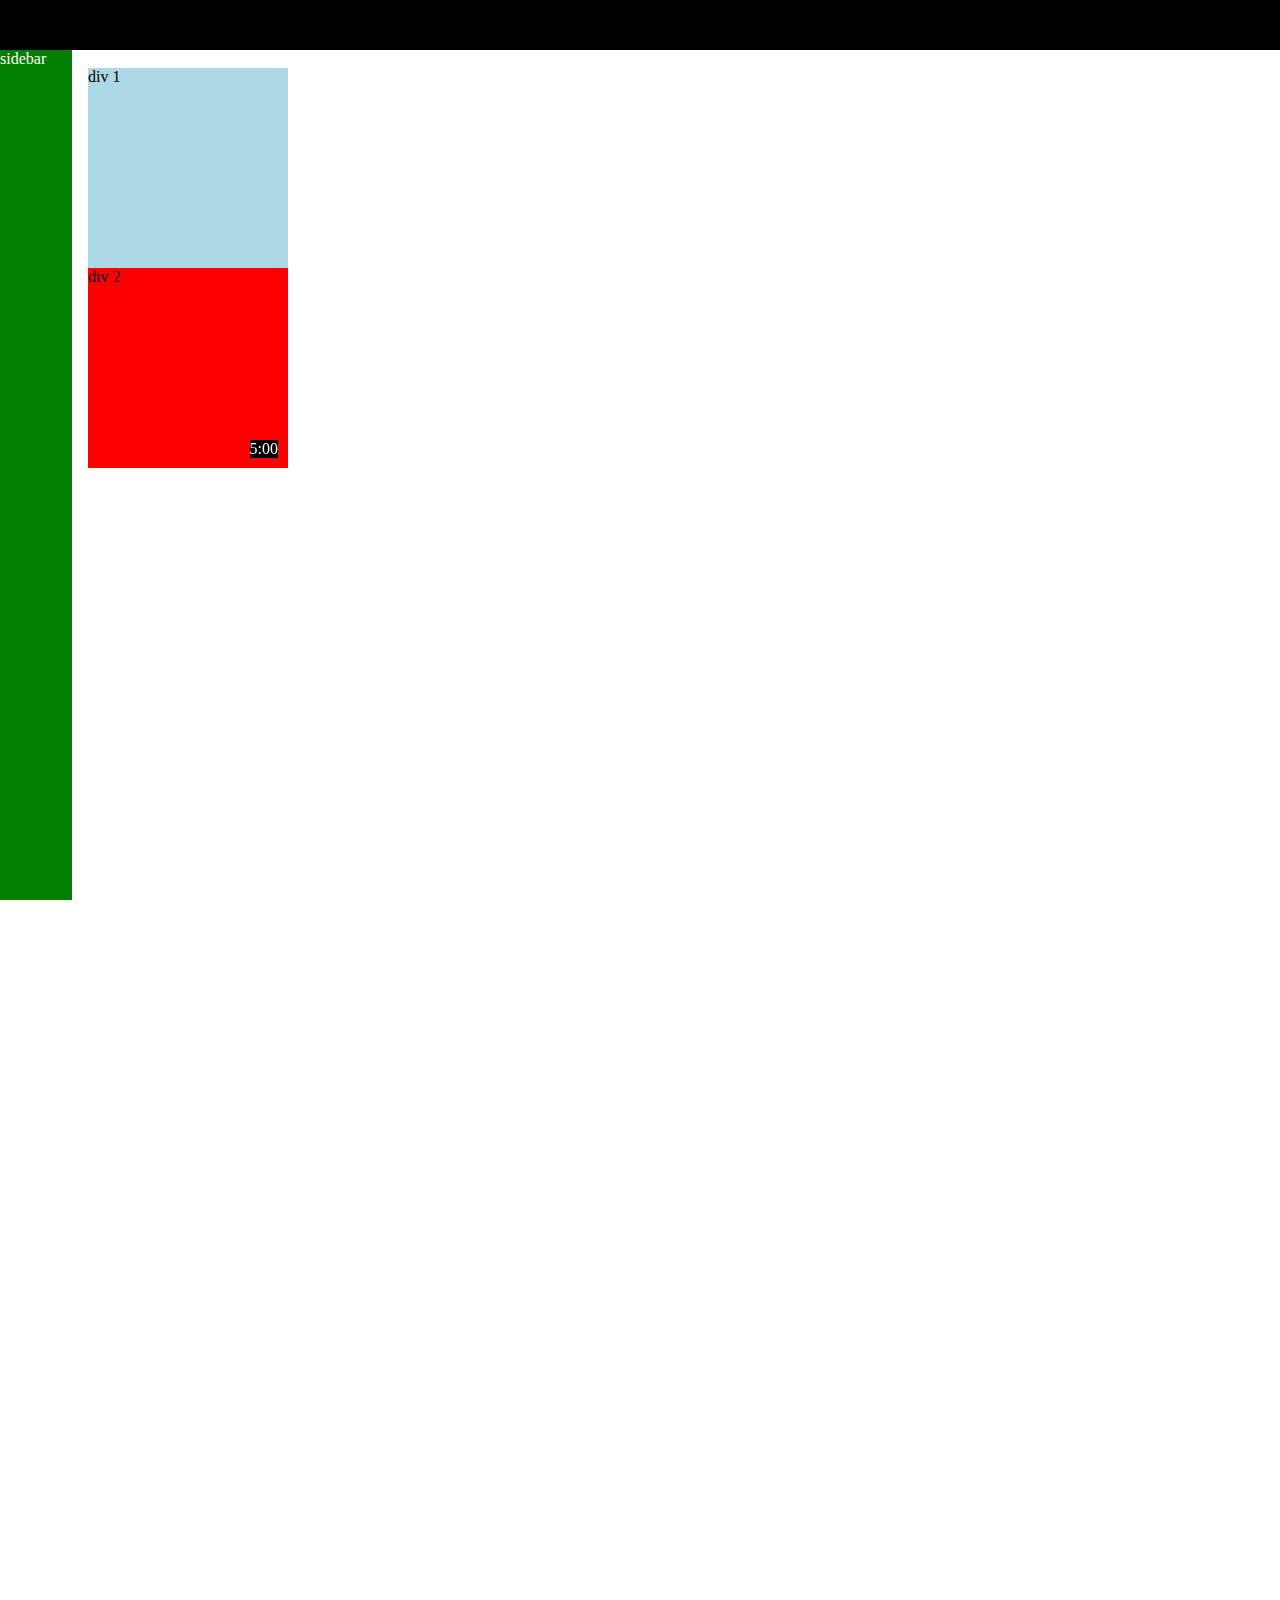
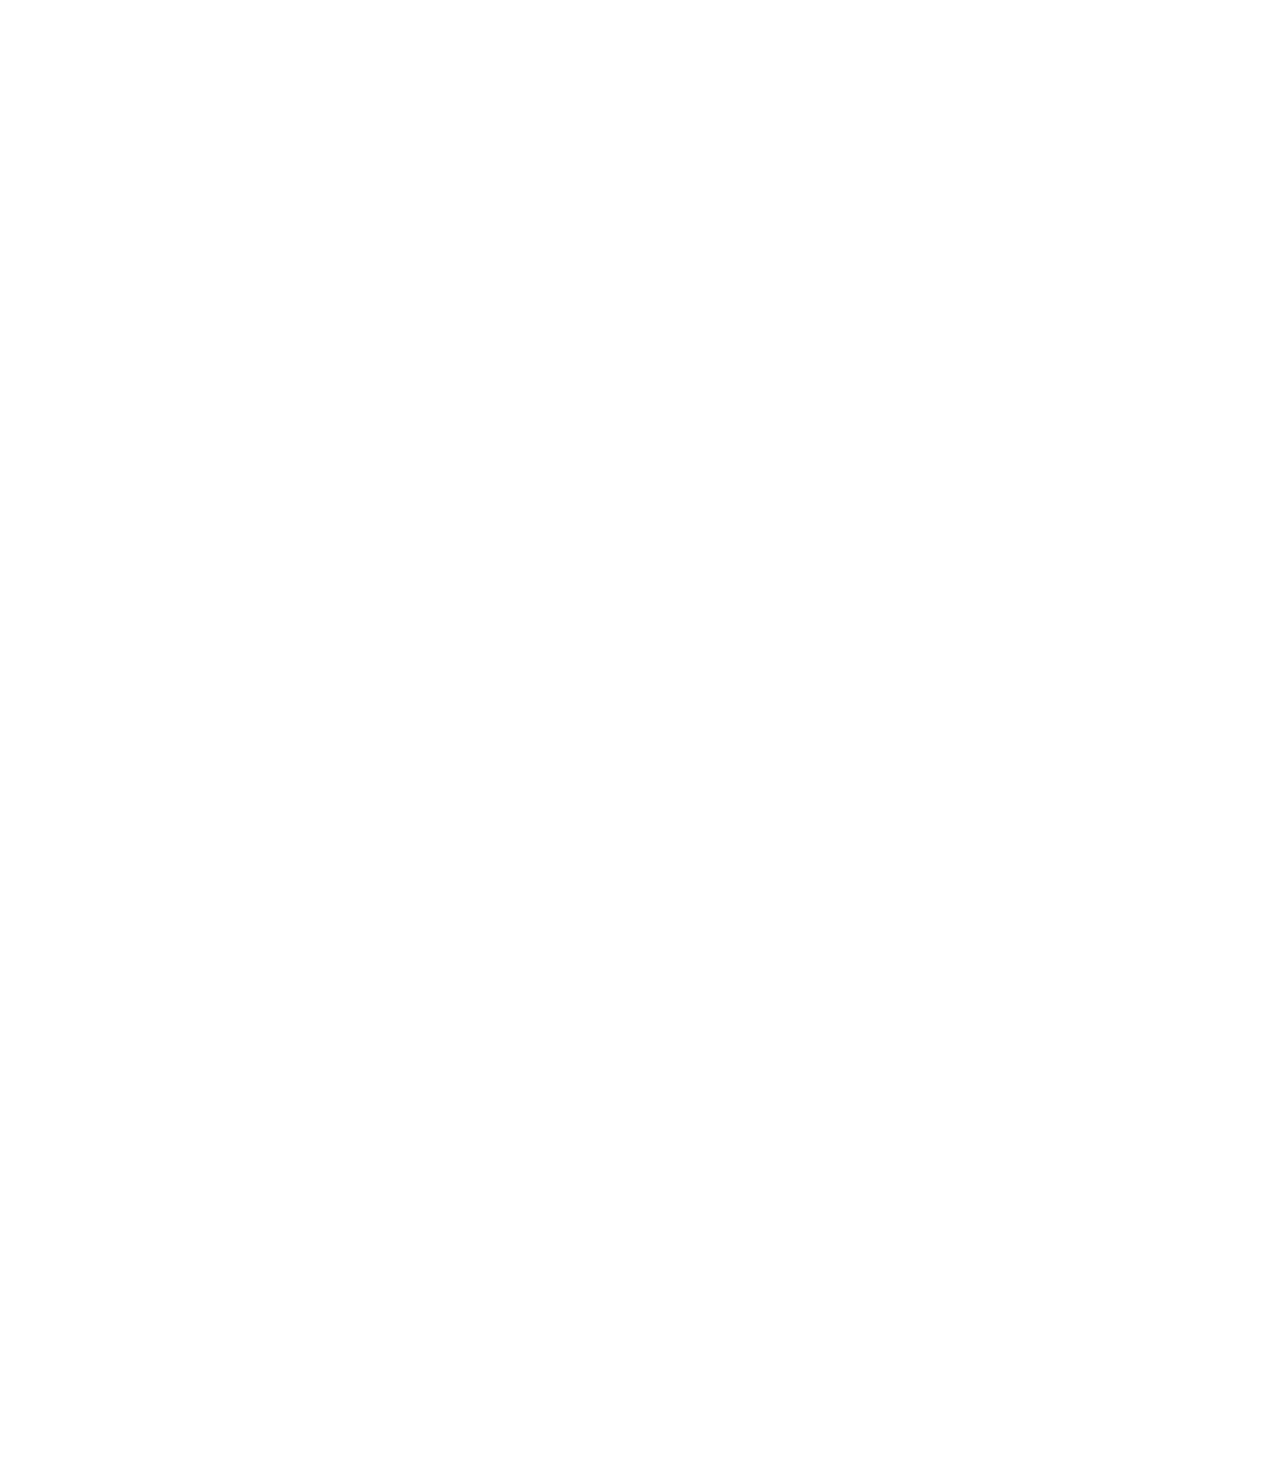
<file: html-css-course/position.html>
<!DOCTYPE html>
<html>
    <head>
<title> Position Practice </title>
    </head>

<body style="
height: 3000px;
padding-top: 60px;
padding-left: 80px;">


<div style="background-color: black;
color: white;
position: fixed;
top: 0px;
left: 0px;
right: 0px;
height: 50px;
z-index: 1
">
</div>

<div style="background-color: green;
color: white;
position: fixed;
bottom: 0;
left: 0;
top: 50px;
width: 72px;">
    sidebar


</div>



<div style="background-color: lightblue;
height: 200px;
width: 200px;
position: static;
">
div 1
</div>

<div style="background-color: red;
height: 200px;
width: 200px;
position: relative;">
div 2
<div style="
position: absolute;
background-color: black;
color: white;
right: 10px;
z-index: 2;
bottom: 10px;">
    5:00
</div>
</div>
</body>
</html>
</file>
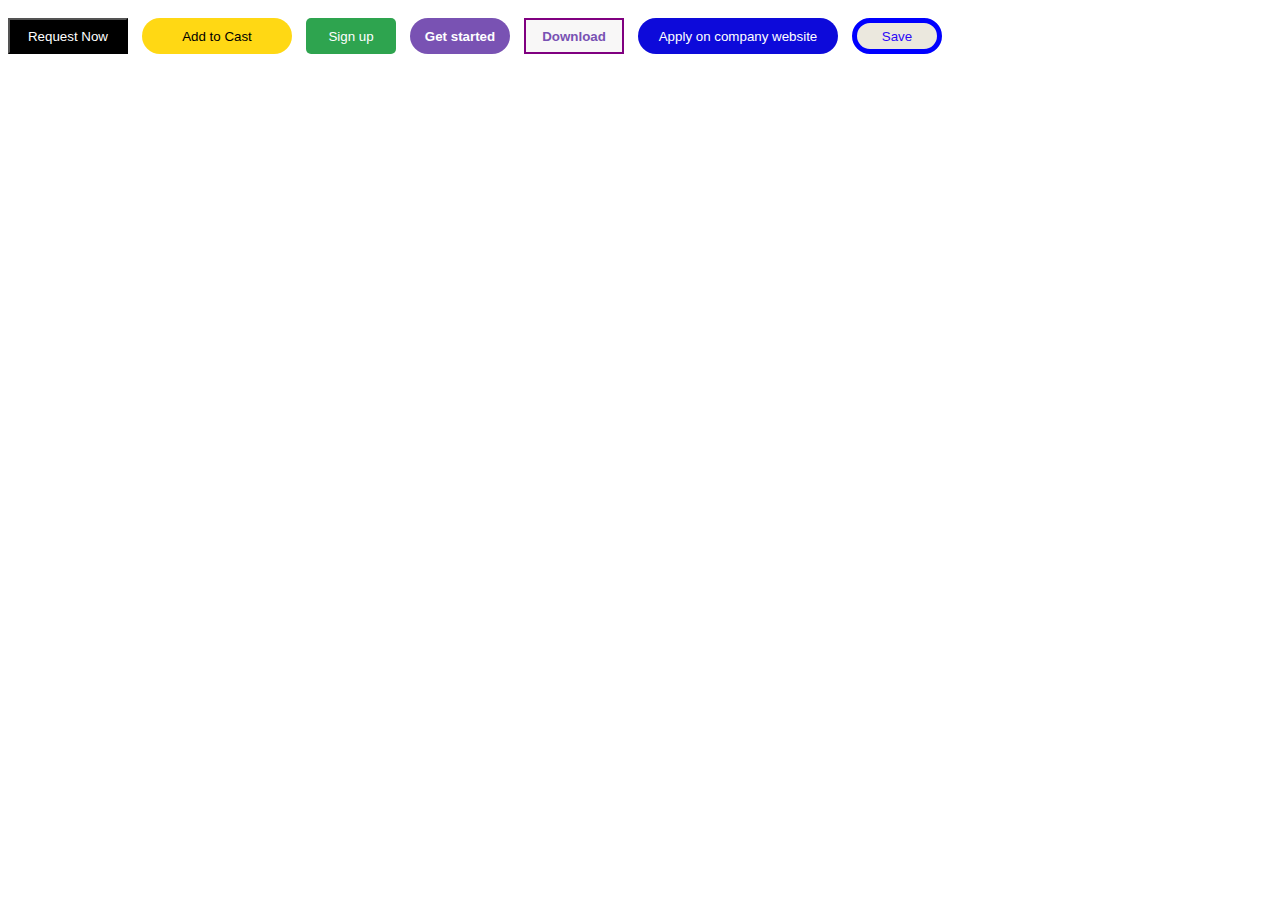
<file: html-css-course/htmls/buttons.html>
<!DOCTYPE html>
<html>
    <head>
        <title>buttons practice</title>
        <link rel="stylesheet" href="buttons.css">       
    </head>
    <body><button class="Uber">
        Request Now
    </button>
    
    <button class="Amazon">
    Add to Cast
    </button>
    
    <button class="GitHub">
        Sign up
    </button>
    
    <button class="Bootstrap">
    Get started
    </button>
    
    <button class="Bootstrap2">
        Download
    </button>
    
    <button class="LinkedIn">
        Apply on company website
    </button>
    
    <button class="LinkedIn2">
        Save
    </button>
</body>
</html>
</file>
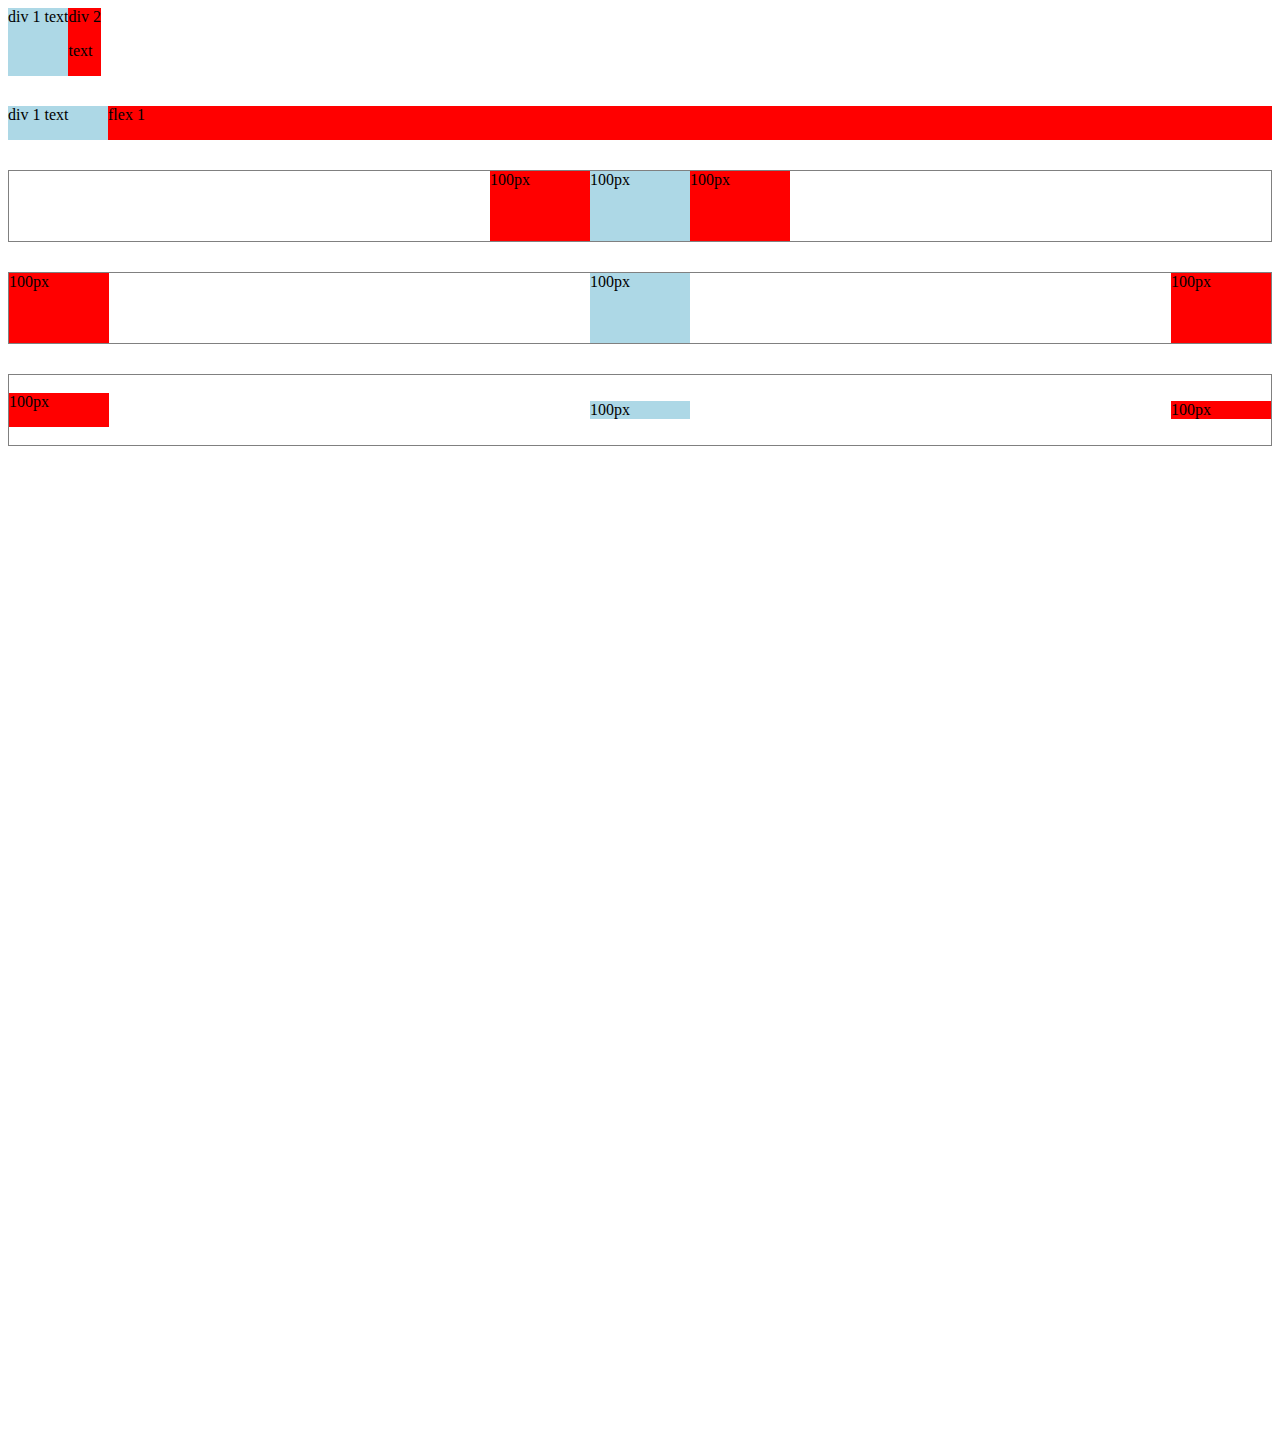
<file: html-css-course/htmls/flexbox.html>
<!DOCTYPE html>
<html>
    <head>
        <title>flexbox practice</title>
    </head>
    <body style="padding-bottom: 1000px;">
        <div style="display: flex;
        flex-direction: row;">
            <div style="background-color: lightblue;"> div 1 text</div>
            <div style="background-color: red;"> div 2 <p>text</p></div>
        </div>

        <div style="display: flex;
        flex-direction: row;
        margin-top: 30px;">
            <div style="background-color: lightblue;
            width: 100px"> div 1 text</div>
            <div style="background-color: red; flex: 1;"> flex 1 <p></p></div>
        </div>

        <div style="display: flex;
        justify-content: center;
        flex-direction: row;
        margin-top: 30px;
        height: 70px;
        border-width: 1px;
        border-style: solid;
        border-color: gray;">

            <div style="background-color: red;  width: 100px;"> 100px <p></p></div>
            <div style="background-color: lightblue; width: 100px;"> 100px</div>
            <div style="background-color: red;
            width: 100px"> 100px</div>
        </div>


        <div style="display: flex;
        justify-content: space-between;
        flex-direction: row;
        margin-top: 30px;
        height: 70px;
        border-width: 1px;
        border-style: solid;
        border-color: gray;">

            <div style="background-color: red;  width: 100px;"> 100px <p></p></div>
            <div style="background-color: lightblue; width: 100px;"> 100px</div>
            <div style="background-color: red;
            width: 100px"> 100px</div>
        </div>

        <div style="display: flex;
        justify-content: space-between;
        flex-direction: row;
        align-items: center;
        margin-top: 30px;
        height: 70px;
        border-width: 1px;
        border-style: solid;
        border-color: gray;">

            <div style="background-color: red;  width: 100px;"> 100px <p></p></div>
            <div style="background-color: lightblue; width: 100px;"> 100px</div>
            <div style="background-color: red;
            width: 100px"> 100px</div>
        </div>

    </body>
</html>
</file>
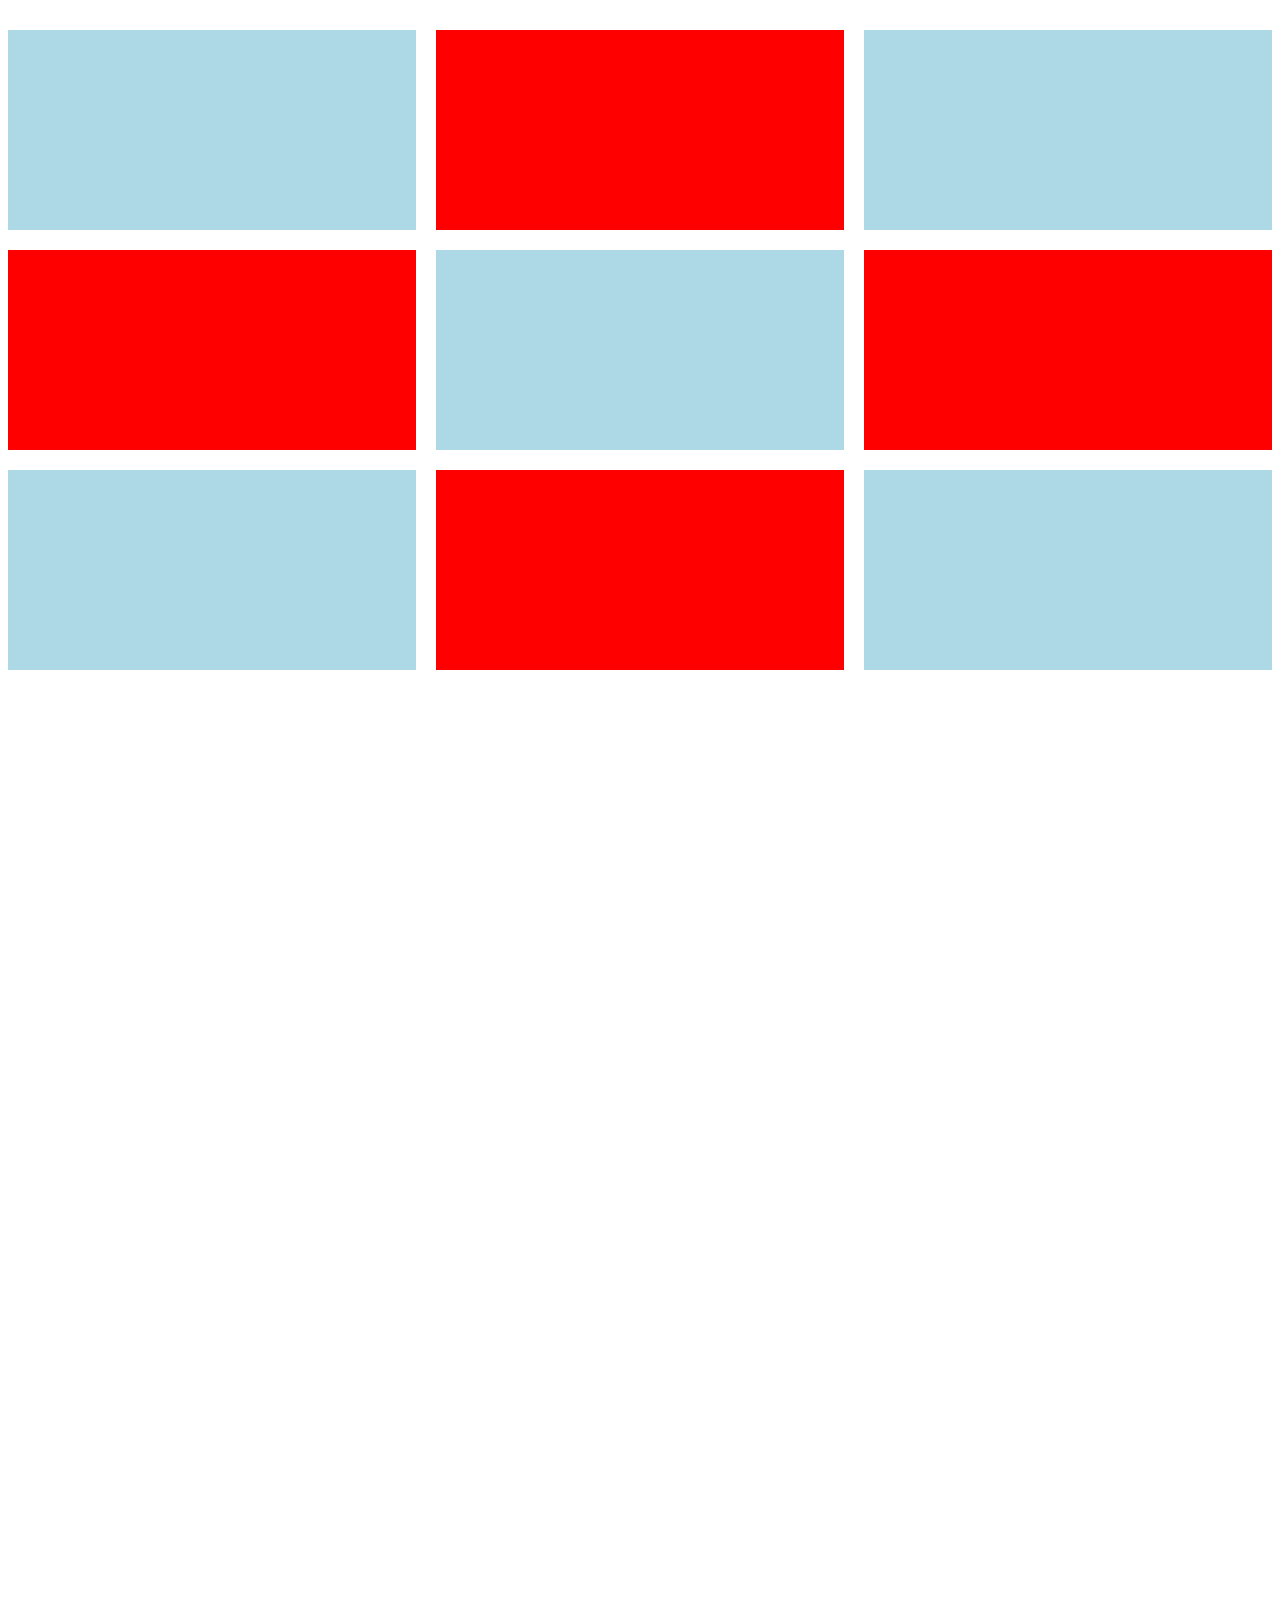
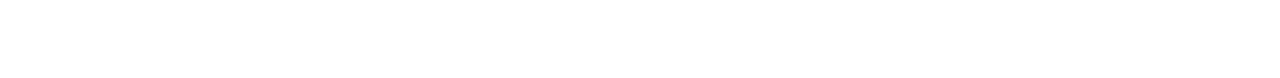
<file: html-css-course/htmls/grid.html>
<!DOCTYPE html>
<html>
    <head>
        <title>Grid Practice</title>
    </head>
    <body style="padding-bottom: 1000px;">
        <div style="
        margin-top: 30px;
        display: grid;
        grid-template-columns: 1fr 1fr 1fr; 
        column-gap: 20px;
        row-gap: 20px;">
            <div style="background-color: lightblue; height: 200px;">  </div>
            <div style="background-color: red; height: 200px;"> </div>
            <div style="background-color: lightblue; height: 200px;">  </div>
            <div style="background-color: red; height: 200px;">  </div>
            <div style="background-color: lightblue; height: 200px;">  </div>
            <div style="background-color: red; height: 200px;">  </div>
            <div style="background-color: lightblue; height: 200px;">  </div>
            <div style="background-color: red; height: 200px;"> </div>
            <div style="background-color: lightblue; height: 200px;">  </div>
        </div>
    </body>
</html>
</file>
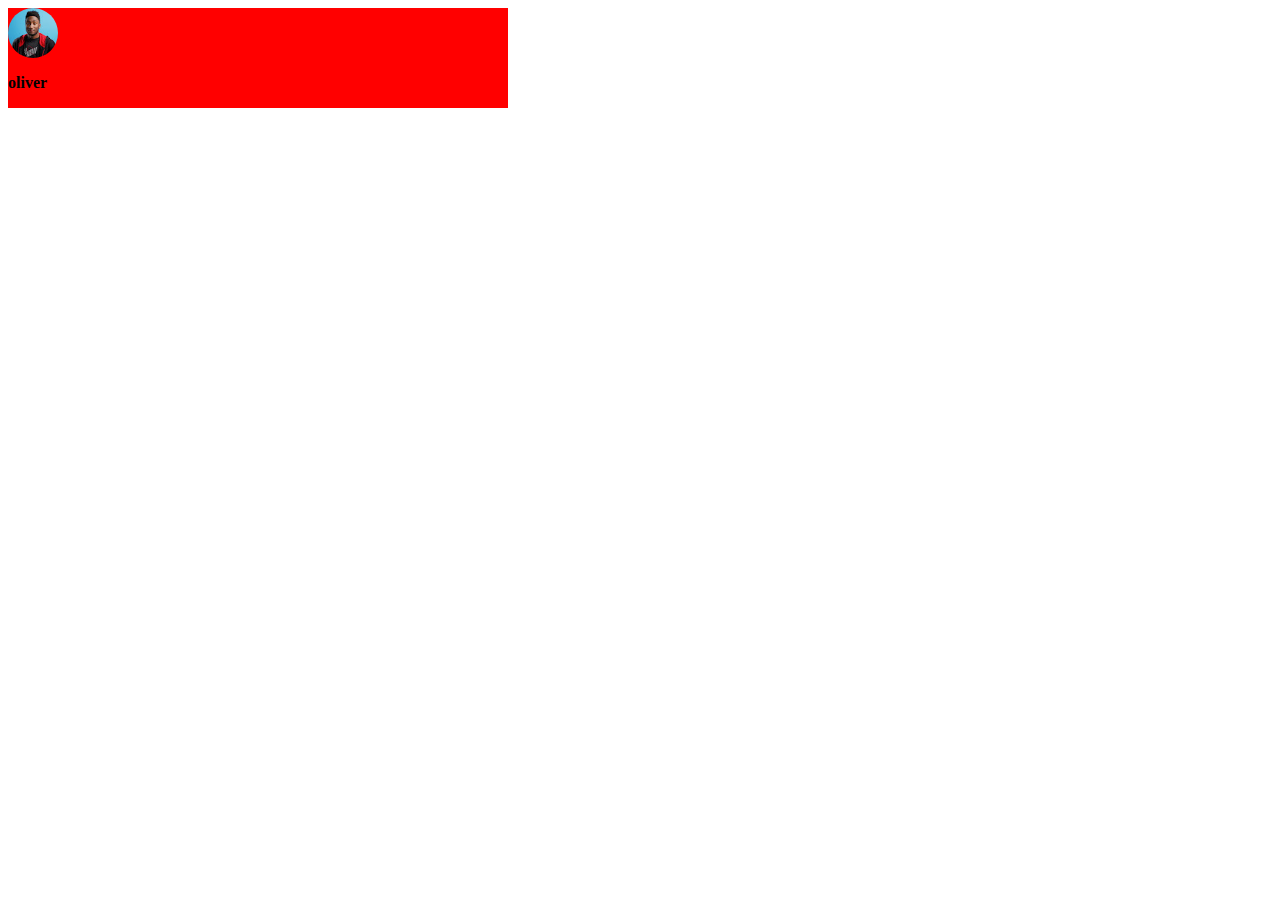
<file: html-css-course/htmls/practice.html>
<!DOCTYPE html>
<html>
<head>
    <style>
    .profile-picture {
        border-radius: 50px;
        display: block;
        width: 50px;
    }

    .name-p {
        font-weight: 700;
        display: inline-block;
        width: 100px;
    }

    .divdivdiv {
        width: 500px;
        background-color: red;
    }
    </style>

</head>
<body>
<div class="divdivdiv">
    <div>
        <img class="profile-picture" 
        src="/Thumbnails/channel-pictures/channel-1.jpeg">
    </div>
        <p class="name-p">
        oliver
        </p>
    <div>

    </div>
</div>  
</body>
</html>
</file>
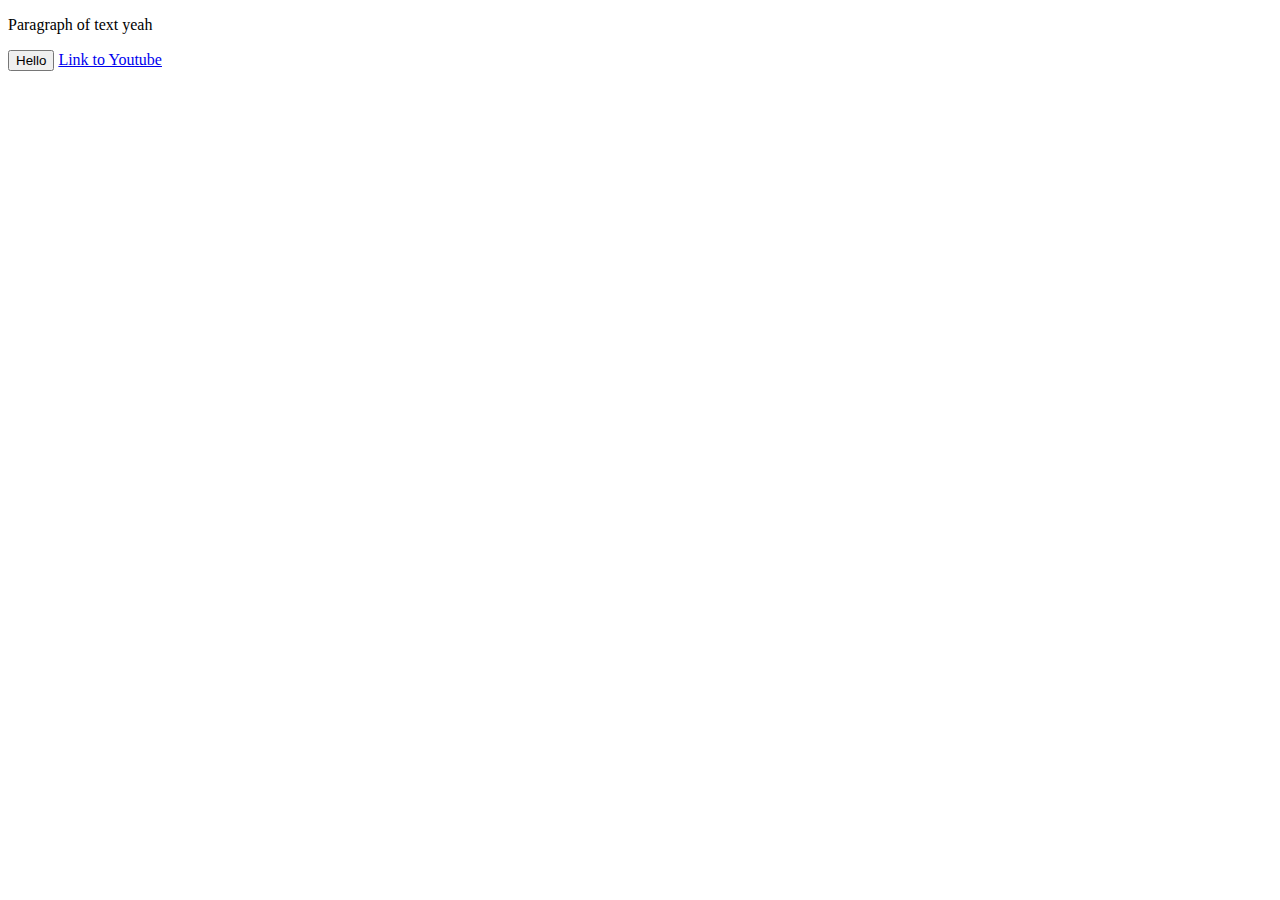
<file: html-css-course/htmls/structure.html>
<!DOCTYPE html>

<html>
  <head>
		<title>First Website</title>
	</head>
	<body><p>
		Paragraph of text yeah
	</p>
	
	<button>
		Hello
	</button>
	
	<a href="https://www.youtube.com/">Link to Youtube</a>
</body>
</html>
</file>
<file: html-css-course/htmls/buttons.css>
.Uber {
  height: 36px;
  background-color: black;
  color: white;
  width: 120px;
  cursor: pointer;
}

.Amazon {
  width: 150px;
  margin-left: 10px;
  height: 36px;
  color: black;
  background-color: rgb(255, 216, 20);
  border-radius: 50px;
  border: none;
  cursor: pointer;
}

.GitHub {
  width: 90px;
  margin-left: 10px;
  height: 36px;
  background-color: rgb(46, 164, 79);
  border-radius: 5px;
  border: none;
  cursor: pointer;
  color: white;
}

.Bootstrap {
  width: 100px;
  margin-left: 10px;
  height: 36px;
  color: rgb(248, 247, 247);
  background-color: rgb(121, 82, 179);
  border-radius: 50px;
  border: none;
  cursor: pointer;
  font-weight: bold;
  color: white;
}

.Bootstrap2 {
  width: 100px;
  margin-left: 10px;
  height: 36px;
  background-color: rgb(248, 247, 247);
  color: rgb(121, 82, 179);
  border: 2px solid purple;
  cursor: pointer;
  font-weight: bold;
}

.LinkedIn {
  width: 200px;
  margin-left: 10px;
  height: 36px;
  color: white;
  background-color: rgb(13, 10, 218);
  border-radius: 50px;
  border: none;
  cursor: pointer;
}

.LinkedIn2 {
  width: 90px;
  border: 5px solid blue;
  margin-left: 10px;
  height: 36px;
  color: rgb(44, 9, 247);
  background-color: rgb(235, 232, 222);
  border-radius: 50px;
  cursor: pointer;
  border: 5px solid blue;
  margin-top: 10px;
}
</file>
